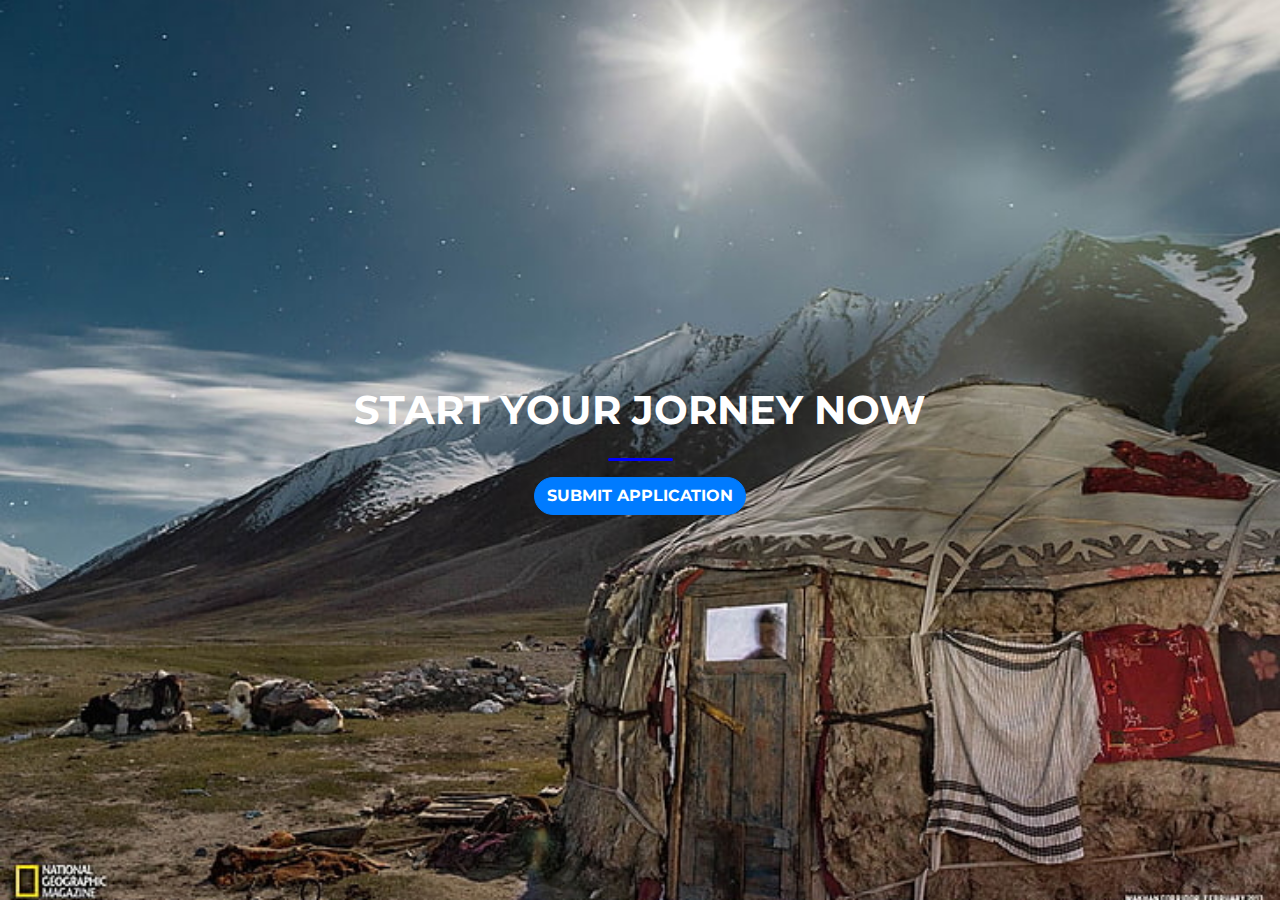
<file: index.html>
<!DOCTYPE html>
<html lang="en">
<head>
	<meta charset="UTF-8">
	<meta name="viewport" content="width=device-width, initial-scale=1.0">
	 <link rel="stylesheet" href="https://cdn.jsdelivr.net/npm/bootstrap@4.3.1/dist/css/bootstrap.min.css" integrity="sha384-ggOyR0iXCbMQv3Xipma34MD+dH/1fQ784/j6cY/iJTQUOhcWr7x9JvoRxT2MZw1T" crossorigin="anonymous">
	<link rel="stylesheet" href="kgstyle.css">
	<link rel="preconnect" href="https://fonts.googleapis.com">
<link rel="preconnect" href="https://fonts.gstatic.com" crossorigin>
<link href="https://fonts.googleapis.com/css2?family=Montserrat:wght@200&display=swap" rel="stylesheet">
	<title>Document</title>
</head>
<body>
	

		
			<div class="bg"> 
				<div class="container d-flex align-items-center h-100">
				
				<div class="row">	
				<header class="text-center col-12">
					<h1 class="text-uppercase"><strong>Start your jorney now </strong></h1>
				</header>	
				<section class="text-center col-12">
				<hr>
				<a href="https://mailchi.mp/e6a3d7664ad0/travel">
					<button class="btn btn-primary btn-xl">Submit Application</button>
				</a>	
			</section>
			</div>
			</div>
		</div>

<script src="https://code.jquery.com/jquery-3.3.1.slim.min.js" integrity="sha384-q8i/X+965DzO0rT7abK41JStQIAqVgRVzpbzo5smXKp4YfRvH+8abtTE1Pi6jizo" crossorigin="anonymous"></script>
<script src="https://cdn.jsdelivr.net/npm/popper.js@1.14.7/dist/umd/popper.min.js" integrity="sha384-UO2eT0CpHqdSJQ6hJty5KVphtPhzWj9WO1clHTMGa3JDZwrnQq4sF86dIHNDz0W1" crossorigin="anonymous"></script>
<script src="https://cdn.jsdelivr.net/npm/bootstrap@4.3.1/dist/js/bootstrap.min.js" integrity="sha384-JjSmVgyd0p3pXB1rRibZUAYoIIy6OrQ6VrjIEaFf/nJGzIxFDsf4x0xIM+B07jRM" crossorigin="anonymous"></script>
</body>
</html>
</file>
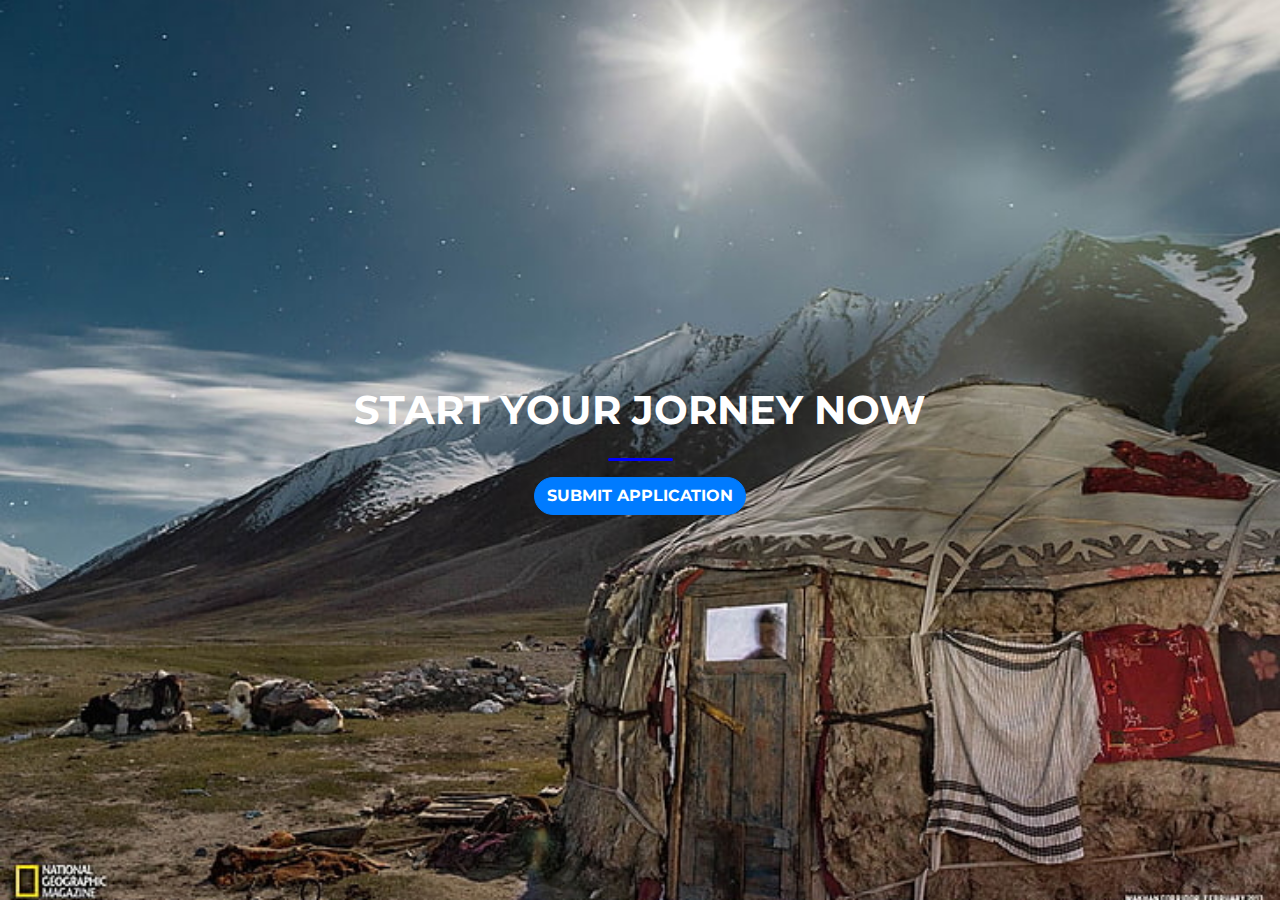
<file: kg.html>
<!DOCTYPE html>
<html lang="en">
<head>
	<meta charset="UTF-8">
	<meta name="viewport" content="width=device-width, initial-scale=1.0">
	 <link rel="stylesheet" href="https://cdn.jsdelivr.net/npm/bootstrap@4.3.1/dist/css/bootstrap.min.css" integrity="sha384-ggOyR0iXCbMQv3Xipma34MD+dH/1fQ784/j6cY/iJTQUOhcWr7x9JvoRxT2MZw1T" crossorigin="anonymous">
	<link rel="stylesheet" href="kgstyle.css">
	<link rel="preconnect" href="https://fonts.googleapis.com">
<link rel="preconnect" href="https://fonts.gstatic.com" crossorigin>
<link href="https://fonts.googleapis.com/css2?family=Montserrat:wght@200&display=swap" rel="stylesheet">
	<title>Document</title>
</head>
<body>
	

		
			<div class="bg"> 
				<div class="container d-flex align-items-center h-100">
				
				<div class="row">	
				<header class="text-center col-12">
					<h1 class="text-uppercase"><strong>Start your jorney now </strong></h1>
				</header>	
				<section class="text-center col-12">
				<hr>
				<a href="https://mailchi.mp/e6a3d7664ad0/travel">
					<button class="btn btn-primary btn-xl">Submit Application</button>
				</a>	
			</section>
			</div>
			</div>
		</div>

<script src="https://code.jquery.com/jquery-3.3.1.slim.min.js" integrity="sha384-q8i/X+965DzO0rT7abK41JStQIAqVgRVzpbzo5smXKp4YfRvH+8abtTE1Pi6jizo" crossorigin="anonymous"></script>
<script src="https://cdn.jsdelivr.net/npm/popper.js@1.14.7/dist/umd/popper.min.js" integrity="sha384-UO2eT0CpHqdSJQ6hJty5KVphtPhzWj9WO1clHTMGa3JDZwrnQq4sF86dIHNDz0W1" crossorigin="anonymous"></script>
<script src="https://cdn.jsdelivr.net/npm/bootstrap@4.3.1/dist/js/bootstrap.min.js" integrity="sha384-JjSmVgyd0p3pXB1rRibZUAYoIIy6OrQ6VrjIEaFf/nJGzIxFDsf4x0xIM+B07jRM" crossorigin="anonymous"></script>
</body>
</html>
</file>
<file: kgstyle.css>
html,
body{
	height: 100%;
	font-family: 'Montserrat', sans-serif;
}

.bg {

  /* The image used */
  background-image: url("kg1.jpeg");

  /* Full height */
  height: 100%; 

  /* Center and scale the image nicely */
  background-position: center;
  background-repeat: no-repeat;
  background-size: cover;
}
hr {
	border-width: 3px;
	border-color: blue;
	max-width: 65px;
	border-radius: 300px;
}
.btn{
	font-weight: 700;
	border-radius: 300px;
	text-transform: uppercase;
}
.bt-xl
{
 padding: 1rem 2rem;

}
h1{
	color: white;
}
.container{
	display: flex;
	justify-content: center;
}
button
{
 
}
</file>
